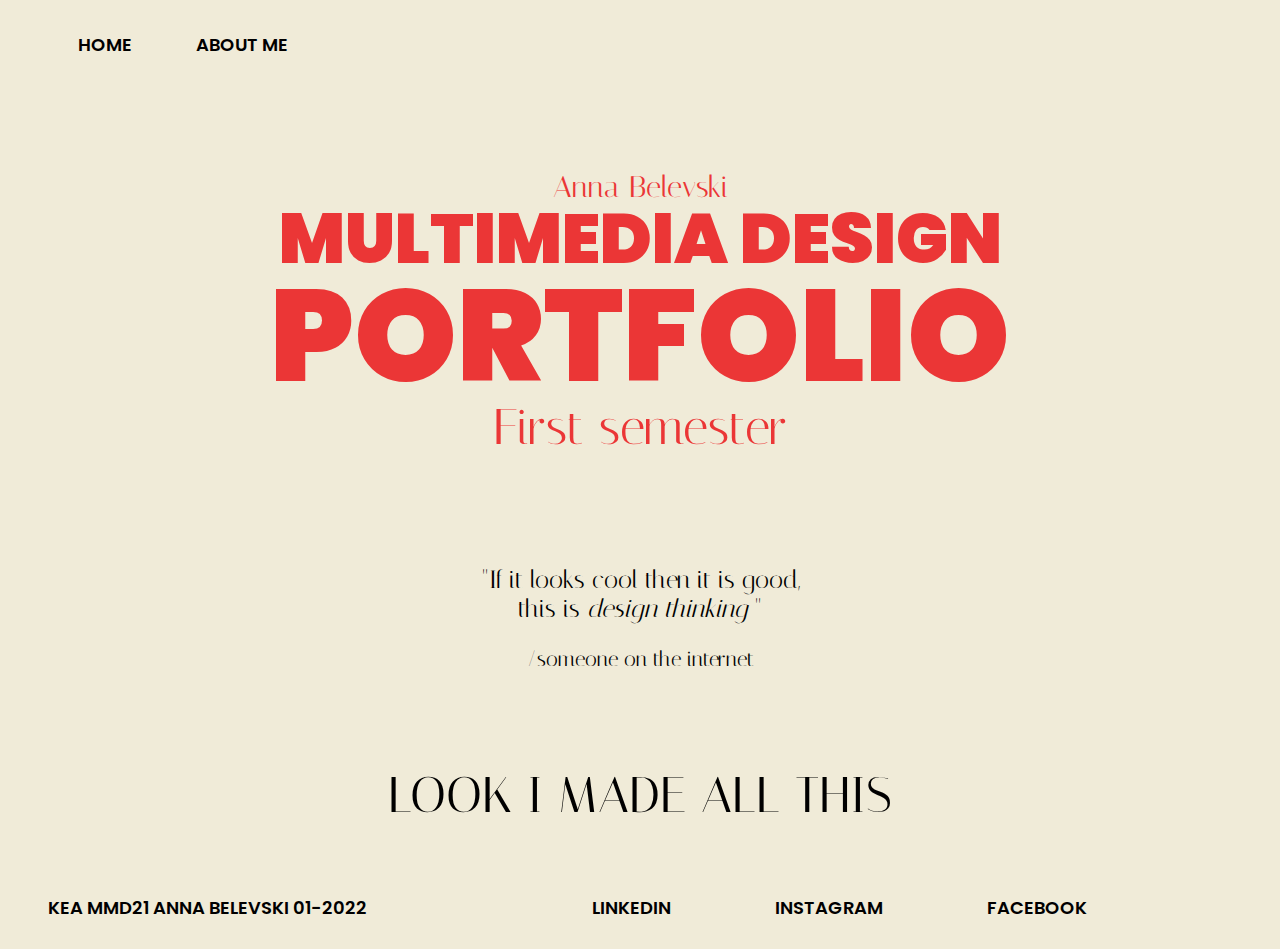
<file: index.html>
<!DOCTYPE html>
<html lang="en">
<head>
    <meta charset="UTF-8">
    <meta http-equiv="X-UA-Compatible" content="IE=edge">
    <meta name="viewport" content="width=device-width, initial-scale=1.0">
    <link rel="stylesheet" href="CSS/style.css">
    <title>Home</title>

    <style>

    </style>
</head>

<body>
<main id="main">

    <div id="navbar">
        <ul>
            <li><a href="index.html" class="homenav">home</a></li>
            <li><a href="aboutme.html" class="aboutmenav">about me</a></li>
        </ul>
    </div>


    <div id="title">
        <p id="myname">Anna Belevski</p>
        <h1 id="mmd">MULTIMEDIA DESIGN</h1>
        <h1 id="portfolio">PORTFOLIO</h1>
        <p id="first">First semester</p>
    </div>


    <div id="quote">
        <p>"If it looks cool then it is good, <br> this is <i> design thinking </i>"</p>
        <p><small> /someone on the internet </small></p>
    </div>

    <div id="seewhaticando">
        <h2><a href="projects.html">LOOK I MADE ALL THIS</a></h2>
    </div>


</main>

<footer>

        <ul>
            <li>KEA MMD21</li>
            <li>ANNA BELEVSKI</li>
            <li>01-2022</li>
        </ul>

        <ul id="contact">
            <li><a href="https://www.linkedin.com/in/anna-belevski-1737141ab/" target="_blank">LINKEDIN</a></li>
            <li><a href="https://www.instagram.com/pannibel/" target="_blank">INSTAGRAM</a></li>
            <li><a href="https://www.facebook.com/panni.belevski" target="_blank">FACEBOOK</a></li>
        </ul>
</footer>


</body>
</html>
</file>
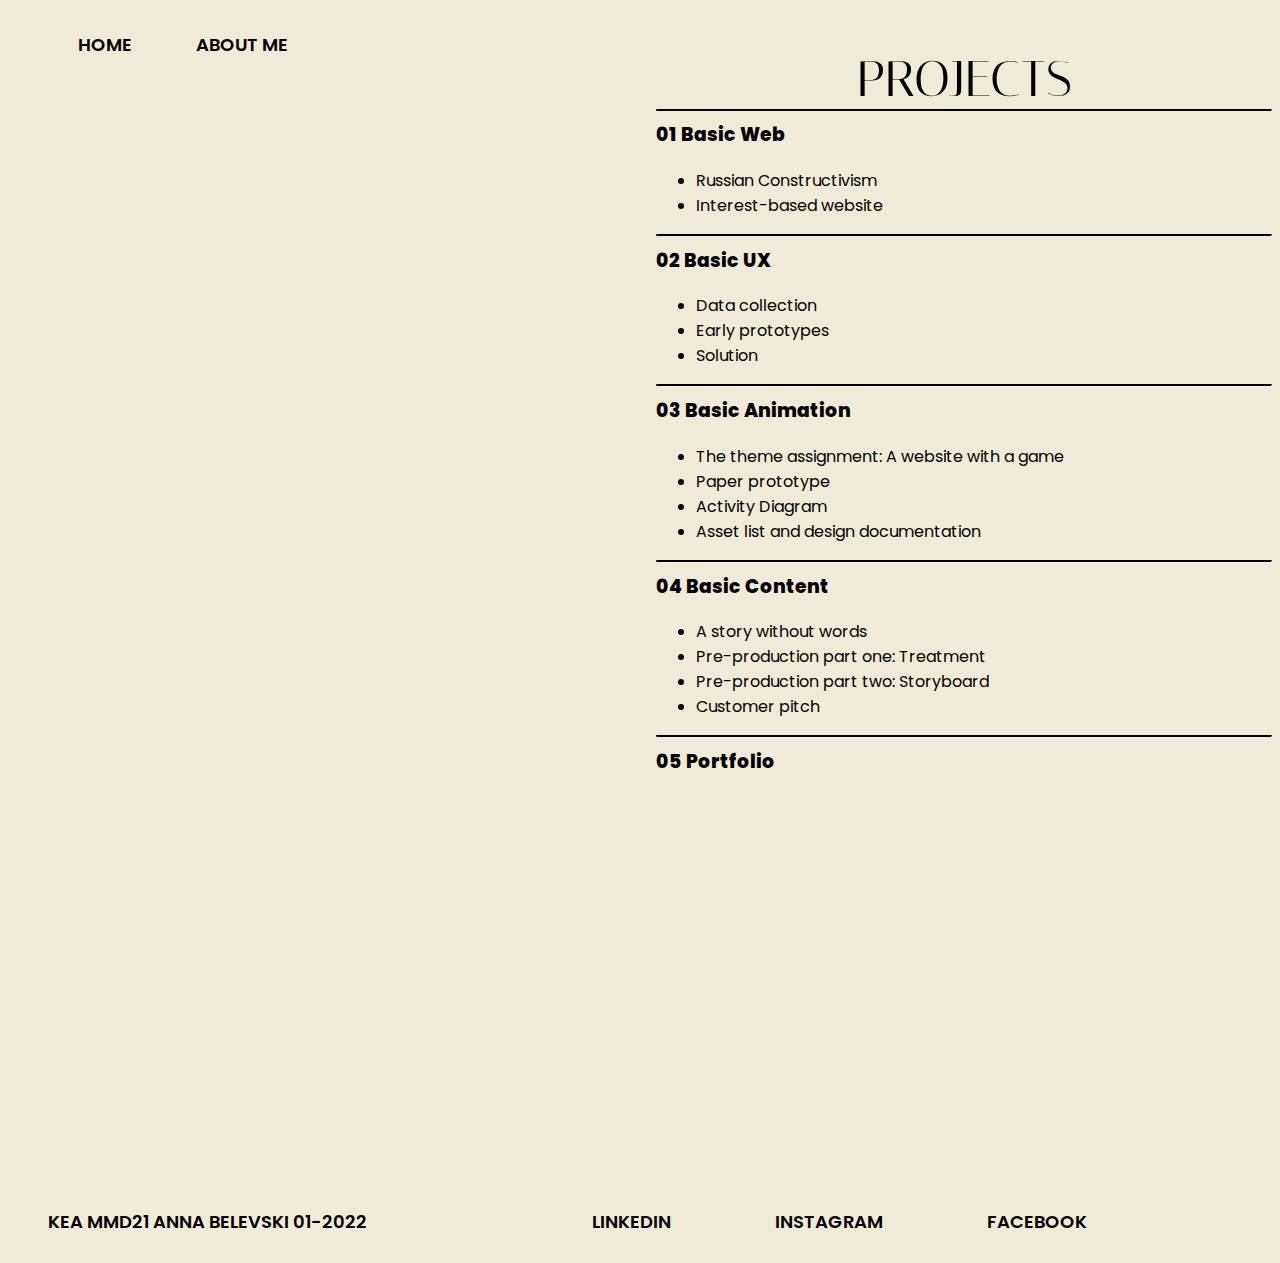
<file: projects.html>
<!DOCTYPE html>
<html lang="en">
<head>
    <meta charset="UTF-8">
    <meta http-equiv="X-UA-Compatible" content="IE=edge">
    <meta name="viewport" content="width=device-width, initial-scale=1.0">
    <link rel="stylesheet" href="CSS/style.css">
    <title>Projects</title>
</head>
<body>

<main id="main">

    <div id="navbar">
        <ul>
            <li><a href="index.html" class="homenav">home</a></li>
            <li><a href="aboutme.html" class="aboutmenav">about me</a></li>
        </ul>
    </div>

    <div id="projects">
        <h2>PROJECTS</h2>
        
            <hr>
        
        <div id="web">
            <h3>01 Basic Web</h3>
                <ul>
                    <li>Russian Constructivism</li>
                    <li>Interest-based website</li>
                </ul>
        </div>
        
            <hr>
        
        <div id="ux">
            <h3>02 Basic UX</h3>
                <ul>
                    <li>Data collection</li>
                    <li>Early prototypes</li>
                    <li>Solution</li>
                </ul>
        </div>
        
            <hr>
        
        <div id="anim">
            <h3>03 Basic Animation</h3>
                <ul>
                    <li>The theme assignment: A website with a game</li>
                    <li>Paper prototype</li>
                    <li>Activity Diagram</li>
                    <li>Asset list and design documentation</li>
                </ul>
        </div>
        
            <hr>
        
        <div id="content">
            <h3>04 Basic Content</h3>
                <ul>
                    <li>A story without words</li>
                    <li>Pre-production part one: Treatment</li>
                    <li>Pre-production part two: Storyboard</li>
                    <li>Customer pitch</li>
                </ul>
        </div>
        
            <hr>
        
        <div id="portfolioproject">
            <h3>05 Portfolio</h3>
        </div>
        
    </div>


    <div id="basic01">
        <h4>01 BASIC WEB</h4>
            <h5 id="back1">BACK</h5>
                <p id="rc">
                    <a href="http://themotelmellow.com/russian-constructivism/" target="_blank">Russian Constructivism website</a><br>
                    In the first module within basic web we learned the basics of HTML and CSS, how to structure a page, what tags are and how to mark the content with them. The website’s theme was given, along with the text and images we had to use to build it. After planning the visuals in Adobe XD, we had to create the webpage for narrow-view screens, placing and transforming the content with the help of classes and id’s (fig.1).
                    </p>
        
        <figure id="russian1">
            <img src="images/russian1.png" alt="russianconstructivism1">
                <figcaption>fig.1</figcaption>
        </figure>
        
                <p id="tt">
                    <a href="http://themotelmellow.com/timetravel/" target="_blank">Interest-based website</a><br>
                    The third module assignment consisted of building a responsive website of our chosen topic with multiple pages after immense design preparations, starting with a moodboard and styletile where we had to include everything from colors, to fonts, to textures, to feelings. There were three styles we had to choose one from and create the website design according to.<br>
                    My chosen style was minimalism for the theme time travel so I wanted the website to contain very simple and light colors, mostly off-white, grey and some black, no texture and clean fonts for the text.<br> 
                    The wireframe (fig.2) is a low-fidelity sketch of what the final site is going to look like, preferably for both desktop and mobile view. I planned three pages in addition to the home page, about time travel, types of time travel and time machines. In the figma prototype (fig.3) I visualized the grid that I was going to build in CSS, the navigation bar, the logo and other design elements I wanted to use. The final page included simple drawings to illustrate the content of the text.<br> 
                    Part of the assignment was to design a logo for the website in Adobe Illustrator and use it in SVG format (all other design elements had to be in SVG format as well). I decided on a simple logo that’s consisting of 2 letter T’s – as in time travel – warped in a way that’s similar to my visualization of time travel as reflected in the illustrations.
                    </p>
        
        <figure id="wireframe">
            <img src="images/timetravel_wireframe.jpg" alt="wireframe">
                <figcaption>fig.2</figcaption>
        </figure>

        <figure  id="figma">
            <img src="images/timetravel_figma.png" alt="figma">
                <figcaption>fig.3</figcaption>
        </figure>

        <figure  id="time2">
            <img src="images/time2.png" alt="timetravel2">
                <figcaption>fig.4</figcaption>
        </figure>
        
    </div>
        
    <div id="basic02">
        <h4>02 BASIC UX</h4>
            <h5 id="back2">BACK</h5>
                <p id="dc">
                    This module focused on target audiences and their needs so we started learning about research methods. With the help of desk research, surveys, observation and interview, enough data can be gathered to build up a problem that needs solution. This theme is about user experiences so we had to give a solution to our target group that improves their experiences using a certain product. The assignment was a groupd project and with my team we successfully identified a problem within the online t-shirt shopping experience: that sizes are not inclusive enough.<br>
                See my data collection <a href="https://www.canva.com/design/DAErYvuZXpg/03Qf9aV-dpRNoa1b3BcMrA/view?website#2:interview-insights" target="_blank">here</a>.</p>

                <p id="ep">
                    In the idea generation part of the project we brainstormed individually as well as together, and collected the best design solutions as a start to build up a website (fig.5). These ideas included how the photos of the models and t-shirts should look like, what sizes we should use and how to display all elements of the website in the most user-friendly way possible.<br>
                The first sketch was followed by a paper prototype where we could test with the think aloud test whether others find our solutions as self-explanatory as we intended (fig.6).
                </p>

        <figure id="ux_idea">
            <img src="images/ux_idea.png" alt="ux idea">
                <figcaption>fig.5</figcaption>
        </figure>

        <figure id="ux_proto">
            <img src="images/ux_prot.png" alt="ux prototype">
                <figcaption>fig.6</figcaption>
        </figure>

                <p id="solution">
                    Since we didn’t have to build an actual website, the final stage of the project was the <a  href="https://xd.adobe.com/view/ba8d661a-798e-4bed-a8eb-119777d5bd5a-efde/?fullscreen" target=" _blank">Adobe XD prototype</a> (fig.7) and pitching our idea. In our solution we included as many body types in wearing the same products as possible, so everyone can see how it would look on them. We also emphasised the importance of our reviews from previous customers which makes the shop seem more trustworthy and leads to higher customer satisfaction.</p>

        <figure id="ux_xd">
            <img src="images/ux_xd.png" alt="XD">
                <figcaption>fig.7</figcaption>
        </figure>

        </div>
        
        <div id="basic03">
            <h4>BASIC ANIMATION</h4>
                <h5 id="back3">BACK</h5>
                    <p id="pp">
                        <a href="http://themotelmellow.com/primetime/" target="_blank">Prime Time</a><br>
                        In the third theme of the semester we returned to coding and got introduced to Javascript. 
                        Our assignment was to create a website with a game, in which there are good elements and bad elements, so when the user clicks the good elements they earn a point and when they click a bad element, they lose a life. Meanwhile, a timer is set for the duration of the game, so it’s also lost at time out. 
                        </p>

                    <p id="ad">
                        The first task was to come up with a „story”, where is it set, who is our character and what’s at stake, what is the goal of the game, what are the good and bad elements. We had to demonstrate our ideas with a paper prototype, explaining how the game would work.<br> 
                        I decided on a game where a three-legged dog insults the user until they learn all prime numbers between 1 and 100. The numbers appear on a TV screen, the dog is sitting in a beanie and sunglasses, watching. The numbers appear in a random order and change every 7 seconds. The player needs to click on 19 prime numbers in 1 minute to win, but if 3 non-primes are clicked, the game is lost. 
                        </p>

            <figure id="activity">
                <img src="images/newgame_activity_diagram.jpg" alt="activity diagram">
                    <figcaption>fig.9</figcaption>
            </figure>

            <figure id="sketches">
                <img src="images/sketches.jpg" alt="sketches">
                    <figcaption>fig.8</figcaption>
            </figure>

                    <p id="ass">
                        We got started with character and background design in Adobe Illustrator, I started my sketches of the dog and the room on paper, and tried out different color schemes digitally before choosing one (fig.8). I based mine on the visuals of Wes Anderson movies, which is also reflected in my moodboard for the game. 
                        At the same time we had to showcase the logic of our game with the help of the Activity Diagram (fig.9). It shows all the events that happen and all the choices the player has at any given moment.<br>
                        Actually coding the game was the main part of the theme. We learned CSS animations and Javascript functions, event listeners, hidden screens, transformations, how to implement sound and set a timer.<br> 
                        The finished game had to include our own illustrations as SVG’s, for the buttons, timer and score meter as well (fig.10). The website itself included five screens; a start screen, a game screen, a game over screen, a game won screen and an instructions screen. 
                    </p>

            <figure id="game">
                <img src="images/gamescreen.png" alt="game">
                    <figcaption>fig.10</figcaption>
            </figure>        

        </div>
        
        <div id="basic04">
            <h4>BASIC CONTENT</h4>
                <h5 id="back4">BACK</h5>
                    <p id="short">
                        <a href="https://youtu.be/0ZWOW6ABgC4" target="_blank">REBOUND</a><br>
                        The theme started with a short and quick assignment where we had to create a one minute video that tells a short story without words. I had a red vintage phone at home and the idea struck me to use it in my story as a replacement for my smartphone, since we, apparently, broke up (fig.11). It had to be edited in Adobe Premiere Pro, which I’ve used before but still challenged me.
                    </p>

            <figure id="shortvid">
                <img src="images/short2.png" alt="short video">
                    <figcaption>fig.11</figcaption>
            </figure>        

                    <p id="preprod">
                        <a href="https://youtu.be/6nY5ch9iLqU" target="_blank">„Every Contribution Counts”</a><br>
                        For the main assignment of the theme, we had a meeting with the founders of Free Fridge Copenhagen, to get to know them and what kind of content they need, what problems need solutions. We gathered from the client meeting that their main focus is on getting more volunteers and more donations.<br>
                        My group decided to focus on donations, after the data in our survey showed that more people are willing to donate food than volunteer in their free time. These people became our target audience. After we had a clear idea about what our video is going to be about, we started pre-production.
                    </p>

            <figure id="sb">
                <img src="images/storyboard.png" alt="storyboard">
                    <figcaption>fig.12</figcaption>
            </figure>

                    <p id="pitch">
                        In the treatment we decided on a title, a theme, a logline, and gave a short description of what is going to happen in our story. We wanted to put emphasis on emotions, so the story video became simple and something most people can relate to.<br>
                        The storyboard helped us visionize how it’s all going to look like (fig.12). We learned about composition, camera movement, how to frame shots, and what kind of cuts there are. The storyboard specified the length of each shot, location, characters, props, music and sounds.<br>

                        This was followed by the shooting and editing of the video, which had to be in perfect sync of the emotional background music and with a color correction that makes it more saturated and warm. During the customer pitch we reflected on the problems that the client initially had, and showed how our content is a solution to that (fig.13). 

                    </p>

            <figure id="video">
                <img src="images/video.png" alt="video">
                    <figcaption>fig.13</figcaption>
            </figure>

        </div>         
</main>    

<footer>
    <ul>
        <li>KEA MMD21</li>
        <li>ANNA BELEVSKI</li>
        <li>01-2022</li>
    </ul>

    <ul id="contact">
        <li><a href="https://www.linkedin.com/in/anna-belevski-1737141ab/" target="_blank">LINKEDIN</a></li>
        <li><a href="https://www.instagram.com/pannibel/" target="_blank">INSTAGRAM</a></li>
        <li><a href="https://www.facebook.com/panni.belevski" target="_blank">FACEBOOK</a></li>
    </ul>
</footer>

<script src="anim.js"></script>

</body>
</html>
</file>
<file: CSS/style.css>
/* fonts */

@import url('https://fonts.googleapis.com/css2?family=Italiana&family=Poppins:ital,wght@0,200;0,300;0,400;0,500;0,600;0,700;0,800;0,900;1,200;1,300;1,400;1,500;1,600;1,700;1,800;1,900&display=swap');
@import url('https://fonts.googleapis.com/css2?family=Italiana&family=Poppins:wght@700;800;900&display=swap');

/* grid */

main {
    display: grid;
    grid-template-columns: repeat(6, 1fr);
    grid-template-rows: repeat(5, 1fr);
    grid-gap: 2em;
}

#navbar {
    grid-column: 1 / 4;
    grid-row: 1 / 1;
}

#title {
    grid-column: 2 / 6;
    grid-row: 2 / 4;
}

#quote {
    grid-column: 3 / 5;
    grid-row: 4 / 5;
}

#seewhaticando {
    grid-column: 2 / 6;
    grid-row: 5 / 5;
}

#projects {
    grid-column: 4 / 7;
    grid-row: 1 / 6;
}

footer {
    display: grid;
    grid-template-columns: auto;
    grid-template-rows: auto;
}


/* basics */

body {
    background-color: #F0EBD8;
}

#navbar li {
    font-family: 'Poppins', sans-serif;
    font-weight: 600;
    font-size: 25px;
    font-variant-caps: all-petite-caps;
    text-align: justify;
    display: inline;
    margin: 30px;
}

a:link {    
    color:black;
    text-decoration: none;
}
a:visited {
    color:black;
    text-decoration: none;
}
a:hover {
    color: #EB3636;
    text-decoration: none;
}
a:active {
    color:#000000;
    text-decoration: none;
}


#mmd {
    color: #EB3636;
    font-family: 'Poppins', sans-serif;
    font-weight: 900;
    font-size: 70px;
    text-align: center;
    line-height: 10px;
}

#portfolio {
    color: #EB3636;
    font-family: 'Poppins', sans-serif;
    font-weight: 900;
    font-size: 130px;
    text-align: center;
    line-height: 10px;
}

#myname {
    color: #EB3636;
    font-family: 'Italiana', serif;
    font-size: 30px;
    text-align: center;
    line-height: 0;
}

#first {
    color: #EB3636;
    font-family: 'Italiana', serif;
    font-size: 50px;
    text-align: center;
    line-height: 0px;
}

#quote p{
    text-align: center;
    font-family: 'Italiana', serif;
    font-size: 25px;
    margin: 20px;
}

h2 {
    font-family: 'Italiana', serif;
    font-weight: lighter;
    font-size: 50px;
    text-align: center;
    margin-bottom: -10px;
}

h3 {
    font-family: 'Poppins', sans-serif;
    font-weight: 800;
}

h4 {
    font-family: 'Poppins', sans-serif;
    font-weight: 800;
    font-size: 50px;
    margin: 20px 20px 20px 25px;
}

h5 {
    font-family: 'Poppins', sans-serif;
    font-weight: 800;
    font-size: 30px;
    cursor: pointer;
}

p {
    margin: 0px;
    font-family: 'Poppins', sans-serif;
    font-size: 15px;
    font-weight: 400;
}

#projects {
    margin: 0px;
}

#projects li {
    font-family: 'Poppins', sans-serif;
    font-weight:400; 
}

hr {
    border-top: 2px solid black;
    margin: 10px 0px -10px 0px;
}

figcaption {
    font-family: 'Italiana', serif;
    font-weight: lighter;
    color: #F0EBD8;
}

/* BASIC WEB */

#basic01 {
    display: grid;
    grid-template-columns: repeat(6, 1fr);
    grid-template-rows: auto;
}

h4 {
    grid-column: 1 / 4;
    grid-row: 1 / 1;
}

h5 {
    grid-column: 6 / 7;
    grid-row: 1 / 2;
}

#rc a:link, #tt a:link {    
    color: #F0EBD8;
    text-decoration: none;
    font-weight: 600;
}
#rc a:visited, #tt a:visited {
    color: #F0EBD8;
    text-decoration: none;
    font-weight: 600;
}
#rc a:hover, #tt a:hover {
    color: #EB3636;
    text-decoration: none;
    font-weight: 600;
}
#rc a:active, #tt a:active {
    color: #F0EBD8;
    text-decoration: none;
    font-weight: 600;
}

#rc {
    grid-column: 2 / 4;
    grid-row: 2 / 3;
    text-align: justify;
    align-self: center;
}


#tt {
    grid-column: 2 / 6;
    grid-row: 3 / 4;
    text-align: justify;
    align-self: center;
}

#russian1 {
    grid-column: 4 / 6;
    grid-row: 2 / 3;
    margin: 0px 0px 20px 80px;
}

#russian1 img {
    width: 100%;
}

#wireframe {
    grid-column: 1 / 3;
    grid-row: 4 / 5;
    margin: 30px 0px 30px 120px;
}

#wireframe img {
    width: 90%;
}

#figma {
    grid-column: 3 / 5;
    grid-row: 4 / 5;
    align-self: center;
    margin: 30px 0px 30px 0px;
}

#figma img {
    width: 82%;
}

#time2 {
    grid-column: 4 / 7;
    grid-row: 4 / 5;
    align-self: center;
    margin: -30px 30px 0px 170px;
}

#time2 img {
    width: 100%;
}

#russian1 img, #wireframe img, #figma img, #time2 img {
    border-radius: 20px;
}


/* BASIC UX*/

#basic02 {
    display: grid;
    grid-template-columns: repeat(6, 1fr);
    grid-template-rows: auto;
}

h4 {
    grid-column: 1 / 4;
    grid-row: 1 / 1;
}

h5 {
    grid-column: 6 / 7;
    grid-row: 1 / 2;
}

#dc a:link, #ep a:link, #solution a:link {    
    color: #F0EBD8;
    text-decoration: none;
    font-weight: 600;
}
#dc a:visited, #ep a:visited, #solution a:visited {
    color: #F0EBD8;
    text-decoration: none;
    font-weight: 600;
}
#dc a:hover, #ep a:hover, #solution a:hover {
    color: #EB3636;
    text-decoration: none;
    font-weight: 600;
}
#dc a:active, #ep a:active, #solution a:active {
    color: #F0EBD8;
    text-decoration: none;
    font-weight: 600;
}

#dc {
    grid-column: 2 / 5;
    grid-row: 2 / 3;
    text-align: justify;
    align-self: center;
    margin: -50px 0px 0px 0px;
}

#ep {
    grid-column: 2 / 5;
    grid-row: 3 / 4;
    text-align: justify;
    align-self: center;
    margin: -50px 0px 0px 0px;
}

#solution {
    grid-column: 2 / 5;
    grid-row: 5 / 7;
    text-align: justify;
    align-self: center;
    margin: -100px 0px 0px 0px;
}

#ux_idea {
    grid-column: 1 / 3;
    grid-row: 4 / 5;
    margin: 20px 0px 0px 50px;
}

#ux_idea img {
    width: 95%;
}

#ux_proto {
    grid-column: 3 / 5;
    grid-row:  4 / 5;
}

#ux_proto img {
    width: 100%;
}

#ux_xd {
    grid-column: 5 / 7;
    grid-row: 2 / 7;
}

#ux_xd img {
    width: 100%;
}

#ux_idea img, #ux_proto img, #ux_xd img {
    border-radius: 20px;
}


/* BASIC ANIM */

#basic03 {
    display: grid;
    grid-template-columns: repeat(6, 1fr);
    grid-template-rows: auto;
}

h4 {
    grid-column: 1 / 4;
    grid-row: 1 / 1;
}

h5 {
    grid-column: 6 / 7;
    grid-row: 1 / 2;
}

#pp a:link, #ad a:link, #ass a:link {    
    color: #F0EBD8;
    text-decoration: none;
    font-weight: 600;
}
#pp a:visited, #ad a:visited, #ass a:visited {
    color: #F0EBD8;
    text-decoration: none;
    font-weight: 600;
}
#pp a:hover, #ad a:hover, #ass a:hover {
    color: #EB3636;
    text-decoration: none;
    font-weight: 600;
}
#pp a:active, #ad a:active, #ass a:active {
    color: #F0EBD8;
    text-decoration: none;
    font-weight: 600;
}

#pp {
    grid-column: 3 / 5;
    grid-row: 2 / 3;
    text-align: justify;
    align-self: center;
}

#ad {
    grid-column: 3 / 5;
    grid-row: 3 / 4;
    text-align: justify;
    align-self: center;
}

#ass {
    grid-column: 1 / 4;
    grid-row: 5 / 6;
    text-align: justify;
    align-self: center;
    margin: 0px 0px 20px 100px;
}

#activity {
    grid-column: 5 / 7;
    grid-row: 2 / 4;
    margin: 0px 0px 0px 100px;
}

#activity img {
    width: 80%;
}

#sketches {
    grid-column: 1 / 3;
    grid-row: 2 / 4;
    margin: 30px 0px 0px 90px;
}

#sketches img {
    width: 80%;
}

#game {
    grid-column: 4 / 7;
    grid-row: 4 / 7;
    margin: 80px 0px 0px 50px;
}

#game img {
    width: 80%;
}

#activity img, #sketches img, #game img {
    border-radius: 20px;
}


/* BASIC CONTENT */

#basic04 {
    display: grid;
    grid-template-columns: repeat(6, 1fr);
    grid-template-rows: auto;
}

h4 {
    grid-column: 1 / 4;
    grid-row: 1 / 1;
}

h5 {
    grid-column: 6 / 7;
    grid-row: 1 / 2;
}

#short a:link, #preprod a:link, #pitch a:link {    
    color: #F0EBD8;
    text-decoration: none;
    font-weight: 600;
}
#short a:visited, #preprod a:visited, #pitch a:visited {
    color: #F0EBD8;
    text-decoration: none;
    font-weight: 600;
}
#short a:hover, #preprod a:hover, #pitch a:hover {
    color: #EB3636;
    text-decoration: none;
    font-weight: 600;
}
#short a:active, #preprod a:active, #pitch a:active {
    color: #F0EBD8;
    text-decoration: none;
    font-weight: 600;
}

#short {
    grid-column: 4 / 6;
    grid-row: 2 / 3;
    text-align: justify;
    align-self: center;
    margin: -60px 0px 0px 0px;
}

#preprod {
    grid-column: 3 / 6;
    grid-row: 3 / 4;
    text-align: justify;
    align-self: center;
}

#pitch {
    grid-column: 3 / 5;
    grid-row: 5 / 6;
    text-align: justify;
    align-self: center;
}

#shortvid {
    grid-column: 2 / 4;
    grid-row: 2 / 3;
}

#shortvid img {
    width: 100%;
}

#sb {
    grid-column: 1 / 3;
    grid-row: 3 / 7;
}

#sb img {
    width: 100%;
}

#video {
    grid-column: 5 / 7;
    grid-row: 4 / 6;
}

#video img {
    width: 100%;
}

#shortvid img, #sb img, #video img {
    border-radius: 20px;
}


/* hidden screens */

#basic01 {
    background-color: black;
    border-radius: 20px;
    grid-column: 1 / 7;
    grid-row: 1 / 6;
    margin: 4px 0px 0px 0px;
    word-wrap: break-word;
}
#basic01 h4, #basic02 h4, #basic03 h4, #basic04 h4 {
    color: #F0EBD8;
}
#basic01 p, #basic02 p, #basic03 p, #basic04 p {
    color: #F0EBD8;
}
#basic01 h5, #basic02 h5, #basic03 h5, #basic04 h5 {
    color: #F0EBD8;
}

#basic02 {
    background-color: black;
    border-radius: 20px;
    grid-column: 1 / 7;
    grid-row: 1 / 6;
    margin: 4px 0px 0px 0px;
    word-wrap: break-word;
}

#basic03 {
    background-color: black;
    border-radius: 20px;
    grid-column: 1 / 7;
    grid-row: 1 / 6;
    margin: 4px 0px 0px 0px;
    word-wrap: break-word;
}

#basic04 {
    background-color: black;
    border-radius: 20px;
    grid-column: 1 / 7;
    grid-row: 1 / 6;
    margin: 4px 0px 0px 0px;
    word-wrap: break-word;
}

footer li {
    font-family: 'Poppins', sans-serif;
    font-weight: 600;
    font-size: 25px;
    font-variant-caps: all-petite-caps;
    text-align: justify;
    display: inline;
}

#contact {
    grid-column: 2 / 3;
    align-self: center;
}

#contact li {
    margin: 100px;
}


/* PROJECT CLICKS */

#web {
    cursor: pointer;
}

#ux {
    cursor: pointer;
}

#anim {
    cursor: pointer;
}

#content {
    cursor: pointer;
}



/* ABOUT ME */

#hiimanna {
    grid-column: 4 / 6;
    grid-row: 1 / 4;
    text-align: justify;
    align-self: center;
    margin: 100px 0px 0px 0px;
}

#me {
    grid-column: 2 / 4;
    grid-row: 1 / 4;
    width: 100%;
    margin: 100px 0px 0px 0px;
    border-radius: 20px;
}

/* animation */

.hidden {
    visibility: hidden;
}

.scaleup {
    animation: scaleup 0.5s ;
}


#web:hover li, #ux:hover li, #anim:hover li, #content:hover li{
    display: none;
}

#web:hover h3 {
    font-size: 120px;
    color: #EB3636;
    font-variant-caps:all-small-caps;
    margin: 0px;
    line-height: 115px;
    align-content: center;
    justify-content: center;
}

#ux:hover h3 {
    font-size: 150px;
    color: #EB3636;
    font-variant-caps:all-small-caps;
    margin: 0px;
    line-height: 140px;
    align-content: center;
    justify-content: center;
}

#anim:hover h3 {
    font-size: 100px;
    color: #EB3636;
    font-variant-caps:all-small-caps;
    margin: 0px;
    line-height: 84px;
    align-content: center;
    justify-content: center;
}

#content:hover h3 {
    font-size: 110px;
    color: #EB3636;
    font-variant-caps:all-small-caps;
    margin: 0px;
    line-height: 85px;
    align-content: center;
    justify-content: center;
}


/* SCREEN SIZES - HOMEPAGE */

@media only screen and (max-width: 1300px) {

    footer li {
        font-family: 'Poppins', sans-serif;
        font-weight: 600;
        font-size: 25px;
        font-variant-caps: all-petite-caps;
        text-align: justify;
        display: inline;
    }
    
    #contact {
        grid-column: 2 / 3;
        align-self: center;
    }
    
    #contact li {
        margin: 50px;
    }
}


@media only screen and (max-width: 1125px) {

    #title {
        align-self: center;
        justify-self: center;
    }
    

    #mmd {
        color: #EB3636;
        font-family: 'Poppins', sans-serif;
        font-weight: 900;
        font-size: 50px;
        text-align: center;
        line-height: 10px;
    }

    #portfolio {
        color: #EB3636;
        font-family: 'Poppins', sans-serif;
        font-weight: 900;
        font-size: 95px;
        text-align: center;
        line-height: 10px;
    }

    #myname {
        color: #EB3636;
        font-family: 'Italiana', serif;
        font-size: 20px;
        text-align: center;
        line-height: 0;
    }

    #first {
        color: #EB3636;
        font-family: 'Italiana', serif;
        font-size: 30px;
        text-align: center;
        line-height: 0px;
    }

    #quote {
        grid-column: 3 / 5;
        grid-row: 3 / 5;
        margin-top: 100px;
    }

    #quote p{
        text-align: center;
        font-family: 'Italiana', serif;
        font-size: 20px;
        margin: 20px;
    }

    #seewhaticando {
        grid-column: 2 / 6;
        grid-row: 5 / 5;
    }

    #projects {
        grid-column: 4 / 7;
        grid-row: 1 / 6;
    }

    #web:hover h3 {
        font-size: 50px;
        color: #EB3636;
        font-variant-caps:all-small-caps;
        margin-top: 20px;
        line-height: 70px;
        align-content: center;
        justify-content: center;
    }

    #ux:hover h3 {
        font-size: 50px;
        color: #EB3636;
        font-variant-caps:all-small-caps;
        margin-top: 20px;
        line-height: 90px;
        align-content: center;
        justify-content: center;
    }

    #anim:hover h3 {
        font-size: 50px;
        color: #EB3636;
        font-variant-caps:all-small-caps;
        margin: 45px 0px 45px 0px;
        line-height: 50px;
        align-content: center;
        justify-content: center;
    }

    #content:hover h3 {
        font-size: 50px;
        color: #EB3636;
        font-variant-caps:all-small-caps;
        margin: 45px 0px 45px 0px;
        line-height: 50px;
        align-content: center;
        justify-content: center;
    }

    h2 {
        font-size: 30px;
    }

    h3 {
        font-size: 15px;
    }

    h4 {
        font-size: 25px;
    }

    h5 {
        font-size: 20px;
        margin: 20px;
    }

    #projects li {
        font-size: 12px;
    }

    footer li {
        font-family: 'Poppins', sans-serif;
        font-weight: 600;
        font-size: 25px;
        font-variant-caps: all-petite-caps;
        text-align: justify;
        display: inline;
    }
    
    #contact {
        grid-column: 2 / 3;
        align-self: center;
    }
    
    #contact li {
        margin: 20px;
    }






    h4 {
        grid-column: 1 / 4;
        grid-row: 1 / 1;
    }
    
    h5 {
        grid-column: 6 / 7;
        grid-row: 1 / 2;
    }
    
    #rc {
        grid-column: 2 / 6;
        grid-row: 3 / 4;
        text-align: justify;
        align-self: center;
    }
    
    
    #tt {
        grid-column: 2 / 6;
        grid-row: 5 / 6;
        text-align: justify;
        align-self: center;
    }
    
    #russian1 {
        grid-column: 2 / 6;
        grid-row: 2 / 3;
        margin: 0px 0px 30px 0px;
    }
    
    #wireframe {
        grid-column: 2 / 4;
        grid-row: 6 / 7;
        width: 75%;
        margin: 30px 0px 30px 0px;
    }
    
    #figma {
        grid-column: 4 / 6;
        grid-row: 6 / 7;
        align-self: center;
        margin: 30px 0px 30px 0px;
    }
    
    #time2 {
        grid-column: 2 / 6;
        grid-row: 4 / 5;
        align-self: center;
        margin: 30px 0px 30px 0px;
    }




    #dc {
        grid-column: 2 / 6;
        grid-row: 1 / 3;
        text-align: justify;
        align-self: center;
        margin: -50px 0px 0px 0px;
    }
    
    #ep {
        grid-column: 2 / 6;
        grid-row: 2 / 4;
        text-align: justify;
        align-self: center;
        margin: -50px 0px 0px 0px;
    }
    
    #solution {
        grid-column: 2 / 6;
        grid-row: 5 / 6;
        text-align: justify;
        align-self: center;
        margin-top: -250px;
    }
    
    #ux_idea {
        grid-column: 2 / 4;
        grid-row: 4 / 5;
        margin: -100px 0px 0px 0px;
    }
    
    #ux_proto {
        grid-column: 4 / 6;
        grid-row:  4 / 5;
        margin: -100px 0px 0px 20px;
    }
    
    #ux_xd {
        grid-column: 3 / 5;
        grid-row: 6 / 7;
        margin: -30px;
    }






    #pp {
        grid-column: 2 / 6;
        grid-row: 2 / 3;
        text-align: justify;
        align-self: center;
    }
    
    #ad {
        grid-column: 2 / 6;
        grid-row: 4 / 5;
        text-align: justify;
        align-self: center;
    }
    
    #ass {
        grid-column: 2 / 6;
        grid-row: 5 / 6;
        text-align: justify;
        align-self: center;
        margin: 0;
    }
    
    #activity {
        grid-column: 4 / 6;
        grid-row: 3 / 4;
        margin: 0px 0px 0px 25px;
        width: 110%;
    }
    
    #sketches {
        grid-column: 2 / 4;
        grid-row: 3 / 4;
        margin: 0px 0px 0px 0px;
        width: 120%;
    }
    
    #game {
        grid-column: 2 / 6;
        grid-row: 6 / 7;
        align-self: center;
        margin: 20px -100px 50px 50px;
    }






    #short {
        grid-column: 2 / 6;
        grid-row: 2 / 3;
        text-align: justify;
        align-self: center;
        margin: 0px 0px 0px 0px;
    }

    #preprod {
        grid-column: 2 / 6;
        grid-row: 4 / 5;
        text-align: justify;
        align-self: center;
    }

    #pitch {
        grid-column: 4 / 6;
        grid-row: 6 / 7;
        text-align: justify;
        align-self: center;
    }

    #shortvid {
        grid-column: 2 / 6;
        grid-row: 3 / 4;
    }

    #sb {
        grid-column: 2 / 4;
        grid-row: 6 / 7;
    }

    #video {
        grid-column: 2 / 6;
        grid-row: 7 / 8;
    }

}

@media only screen and (max-width: 665px) {

    #title {
        align-self: center;
        justify-self: center;
        margin-top: -100px;
    }
    

    #mmd {
        color: #EB3636;
        font-family: 'Poppins', sans-serif;
        font-weight: 900;
        font-size: 30px;
        text-align: center;
        line-height: 10px;
    }

    #portfolio {
        color: #EB3636;
        font-family: 'Poppins', sans-serif;
        font-weight: 900;
        font-size: 56px;
        text-align: center;
        line-height: 10px;
    }

    #myname {
        color: #EB3636;
        font-family: 'Italiana', serif;
        font-size: 15px;
        text-align: center;
        line-height: 0;
    }

    #first {
        color: #EB3636;
        font-family: 'Italiana', serif;
        font-size: 20px;
        text-align: center;
        line-height: 0px;
    }

    #quote {
        grid-column: 3 / 5;
        grid-row: 3 / 5;
        margin-top: 30px;
    }

    #navbar {
        grid-column: 1 / 6;
        grid-row: 1 / 1;
    }

    #navbar li {
        font-family: 'Poppins', sans-serif;
        font-weight: 600;
        font-size: 20px;
        font-variant-caps: all-petite-caps;
        text-align: justify;
        margin: 30px 30px 30px 20px;
        display: inline;
    }

    footer li {
        font-family: 'Poppins', sans-serif;
        font-weight: 600;
        font-size: 20px;
        font-variant-caps: all-petite-caps;
        text-align: justify;
        display: inline;
    }


    #time2 {
        grid-column: 2 / 6;
        grid-row: 4 / 5;
        align-self: center;
        margin: 30px 0px 30px 0px;
    }

    #russian1 {
        grid-column: 2 / 6;
        grid-row: 2 / 3;
        margin: 0px 0px 30px 0px;
    }

    #wireframe {
        grid-column: 2 / 6;
        grid-row: 6 / 7;
        width: 75%;
        margin: 30px 0px 30px 0px;
    }
    
    #figma {
        grid-column: 2 / 6;
        grid-row: 7 / 8;
        align-self: center;
        margin: 0px 0px 30px 0px;
    }





    #dc {
        grid-column: 2 / 6;
        grid-row: 2 / 3;
        text-align: justify;
        align-self: center;
        margin: -150px 0px 0px 0px;
    }
    
    #ep {
        grid-column: 2 / 6;
        grid-row: 3 / 4;
        text-align: justify;
        align-self: center;
        margin: -100px 0px 0px 0px;
    }
    
    #solution {
        grid-column: 2 / 6;
        grid-row: 6 / 7;
        text-align: justify;
        align-self: center;
    }
    
    #ux_idea {
        grid-column: 2 / 6;
        grid-row: 4 / 5;
        margin: 0px 0px 0px 0px;
    }
    
    #ux_proto {
        grid-column: 2 / 6;
        grid-row:  5 / 6;
        margin: -100px 0px 100px 0px;
    }
    
    #ux_xd {
        grid-column: 3 / 5;
        grid-row: 7 / 8;
        margin: -30px;
    }





    #pp {
        grid-column: 2 / 6;
        grid-row: 2 / 3;
        text-align: justify;
        align-self: center;
    }
    
    #ad {
        grid-column: 2 / 6;
        grid-row: 5 / 6;
        text-align: justify;
        align-self: center;
    }
    
    #ass {
        grid-column: 2 / 6;
        grid-row: 6 / 7;
        text-align: justify;
        align-self: center;
    }
    
    #activity {
        grid-column: 2 / 6;
        grid-row: 4 / 5;
        margin: 0px 0px 50px 0px;
        width: 110%;
    }
    
    #sketches {
        grid-column: 2 / 6;
        grid-row: 3 / 4;
        margin: 50px 0px 50px 0px;
        width: 120%;
    }
    
    #game {
        grid-column: 2 / 6;
        grid-row: 7 / 8;
        align-self: center;
        margin: 30px -50px 30px 50px;
    }






    #short {
        grid-column: 2 / 6;
        grid-row: 2 / 3;
        text-align: justify;
        align-self: center;
        margin: -200px 0px 0px 0px;
    }
    
    #preprod {
        grid-column: 2 / 6;
        grid-row: 4 / 5;
        text-align: justify;
        align-self: center;
        margin: -200px 0px 0px 0px;
    }
    
    #pitch {
        grid-column: 2 / 6;
        grid-row: 6 / 7;
        text-align: justify;
        align-self: center;
        margin: -200px 0px 0px 0px;
    }
    
    #shortvid {
        grid-column: 2 / 6;
        grid-row: 3 / 4;
    }
    
    #sb {
        grid-column: 2 / 6;
        grid-row: 5 / 6;
    }
    
    #video {
        grid-column: 2 / 6;
        grid-row: 7 / 8;
        margin: 0;
    }



    #hiimanna {
        grid-column: 2 / 6;
        grid-row: 4 / 6;
        text-align: justify;
        align-self: center;
        margin: 0px 0px 0px 0px;
    }
    
    #me {
        grid-column: 2 / 6;
        grid-row: 2 / 4;
        width: 100%;
        border-radius: 20px;
        justify-self: center;
        align-self: center;
        margin: -100px 0px 0px 0px;
    }
}

@media only screen and (max-width: 565px) {

    #navbar {
        grid-column: 1 / 6;
        grid-row: 1 / 1;
    }

    #navbar li {
        font-family: 'Poppins', sans-serif;
        font-weight: 600;
        font-size: 20px;
        font-variant-caps: all-petite-caps;
        text-align: justify;
        margin: 30px 30px 30px 0px;
        display: inline;
    }

    footer li {
        font-family: 'Poppins', sans-serif;
        font-weight: 600;
        font-size: 15px;
        font-variant-caps: all-petite-caps;
        text-align: justify;
        display: inline;
    }
}




@media only screen and (max-width: 400px) {

    #title {
        align-self: center;
        justify-self: center;
        margin-top: 0px;
        grid-column: 1 / 7;
        grid-row: 2 / 3;
    }
    

    #mmd {
        color: #EB3636;
        font-family: 'Poppins', sans-serif;
        font-weight: 900;
        font-size: 30px;
        text-align: center;
        line-height: 10px;
    }

    #portfolio {
        color: #EB3636;
        font-family: 'Poppins', sans-serif;
        font-weight: 900;
        font-size: 55px;
        text-align: center;
        line-height: 10px;
    }

    #myname {
        color: #EB3636;
        font-family: 'Italiana', serif;
        font-size: 20px;
        text-align: center;
        line-height: 10px;
    }

    #first {
        color: #EB3636;
        font-family: 'Italiana', serif;
        font-size: 25px;
        text-align: center;
        line-height: 0px;
    }

    #quote {
        grid-column: 2 / 6;
        grid-row: 3 / 5;
        margin-top: 75px;
    }

    #quote p{
        text-align: center;
        font-family: 'Italiana', serif;
        font-size: 15px;
        margin: 0px;
    }

    #navbar {
        grid-column: 1 / 7;
        grid-row: 1 / 1;
    }

    #navbar li {
        font-family: 'Poppins', sans-serif;
        font-weight: 600;
        font-size: 25px;
        font-variant-caps: all-petite-caps;
        text-align: justify;
        margin: 30px 30px 30px 40px;
        display: inline;
    }
   
    #seewhaticando {
        grid-column: 2 / 6;
        grid-row: 5 / 6;
        margin: 0;
    }

    #seewhaticando h2 {
        font-size: 30px;
        margin: -60px 0px 50px 0px;
    }
    
    #projects {
        grid-column: 2 / 6;
        grid-row: 1 / 3;
        margin-top: 30%;
    }

    p {
        font-size: 12px;
    }

    
    h2 {
        font-size: 30px;
    }
    
    h3 {
        font-size: 20px;
    }
    
    h4 {
        font-size: 20px;
    }
    
    h5 {
        font-size: 15px;
        margin: 25px 20px 10px 10px;
    }
    
    #projects li {
        font-size: 15px;
    }
    
    footer li {
        font-family: 'Poppins', sans-serif;
        font-weight: 600;
        font-size: 25px;
        font-variant-caps: all-petite-caps;
        text-align: justify;
        display: inline;
    }
        
    #contact {
        grid-column: 2 / 3;
        align-self: center;
    }
        
    #contact li {
        margin: 20px;
    }
    
    h4 {
        grid-column: 1 / 6;
        grid-row: 1 / 1;
    }
        
    h5 {
        grid-column: 6 / 7;
        grid-row: 1 / 2;
    }




    #rc {
        grid-column: 2 / 6;
        grid-row: 3 / 4;
        text-align: center;
        align-self: center;
    }
        
        
    #tt {
        grid-column: 2 / 6;
        grid-row: 5 / 6;
        text-align: center;
        align-self: center;
    }

    #russian1 {
        grid-column: 2 / 6;
        grid-row: 2 / 3;
        text-align: center;
        align-self: center;
    }

    #time2 {
        grid-column: 2 / 6;
        grid-row: 4 / 5;
        align-self: center;
        margin: 0px 0px 0px 0px;
        width: 110%;
    }
    
    #wireframe {
        grid-column: 2 / 6;
        grid-row: 6 / 7;
        width: 110%;
        margin: 0px 0px 0px 0px;
    }
        
    #figma {
        grid-column: 2 / 6;
        grid-row: 7 / 8;
        width: 110%;
        margin: 0px 0px 0px 0px;
    }
  



    #dc {
        grid-column: 2 / 6;
        grid-row: 1 / 2;
        text-align: center;
        align-self: center;
        margin: 0px 0px 0px 0px;
    }
    
    #ep {
        grid-column: 2 / 6;
        grid-row: 2 / 3;
        text-align: center;
        align-self: center;
        margin: -100px 0px 0px 0px;
    }
    
    #solution {
        grid-column: 2 / 6;
        grid-row: 5 / 6;
        text-align: center;
        align-self: center;
    }
    
    #ux_idea {
        grid-column: 2 / 6;
        grid-row: 3 / 4;
        width: 110%;
    }
    
    #ux_proto {
        grid-column: 2 / 6;
        grid-row:  4 / 5;
        width: 110%;
    }
    
    #ux_xd {
        grid-column: 3 / 5;
        grid-row: 6 / 7;
        width: 200%;
    }
    
    



    #pp {
        grid-column: 2 / 6;
        grid-row: 2 / 3;
        text-align: center;
        align-self: center;
    }
    
    #ad {
        grid-column: 2 / 6;
        grid-row: 4 / 5;
        text-align: center;
        align-self: center;
    }
    
    #ass {
        grid-column: 2 / 6;
        grid-row: 6 / 7;
        text-align: center;
        align-self: center;
        margin: 0;
    }
    
    #activity {
        grid-column: 2 / 6;
        grid-row: 5 / 6;
        margin: 10px 0px 10px 0px;
        width: 130%;
    }
    
    #sketches {
        grid-column: 2 / 6;
        grid-row: 3 / 4;
        margin: 10px 0px 10px 0px;
        width: 130%;
    }
    
    #game {
        grid-column: 2 / 6;
        grid-row: 7 / 8;
        align-self: center;
        margin: 10px 0px 0px 0px;
        width: 130%;
    }




    #short {
        grid-column: 2 / 6;
        grid-row: 2 / 3;
        text-align: center;
        align-self: center;
        margin: -200px 0px 0px 0px;
    }
    
    #preprod {
        grid-column: 2 / 6;
        grid-row: 4 / 5;
        text-align: center;
        align-self: center;
        margin: -200px 0px 0px 0px;
    }
    
    #pitch {
        grid-column: 2 / 6;
        grid-row: 6 / 7;
        text-align: center;
        align-self: center;
        margin: -200px 0px 0px 0px;
    }
    
    #shortvid {
        grid-column: 2 / 6;
        grid-row: 3 / 4;
        width: 100%;
        margin: -30px 0px 10px 0px;
    }
    
    #sb {
        grid-column: 2 / 6;
        grid-row: 5 / 6;
        width: 100%;
        margin: -30px 0px 10px 0px;
    }
    
    #video {
        grid-column: 2 / 6;
        grid-row: 7 / 8;
        width: 100%;
        margin: 0;
    }




    #hiimanna {
        grid-column: 2 / 6;
        grid-row: 4 / 6;
        text-align: center;
        align-self: center;
        margin: -80px 0px 0px 0px;
    }
    
    #me {
        grid-column: 2 / 6;
        grid-row: 2 / 4;
        width: 100%;
        border-radius: 20px;
        justify-self: center;
        align-self: center;
        margin: -200px 0px 0px 0px;
    }




}
</file>
